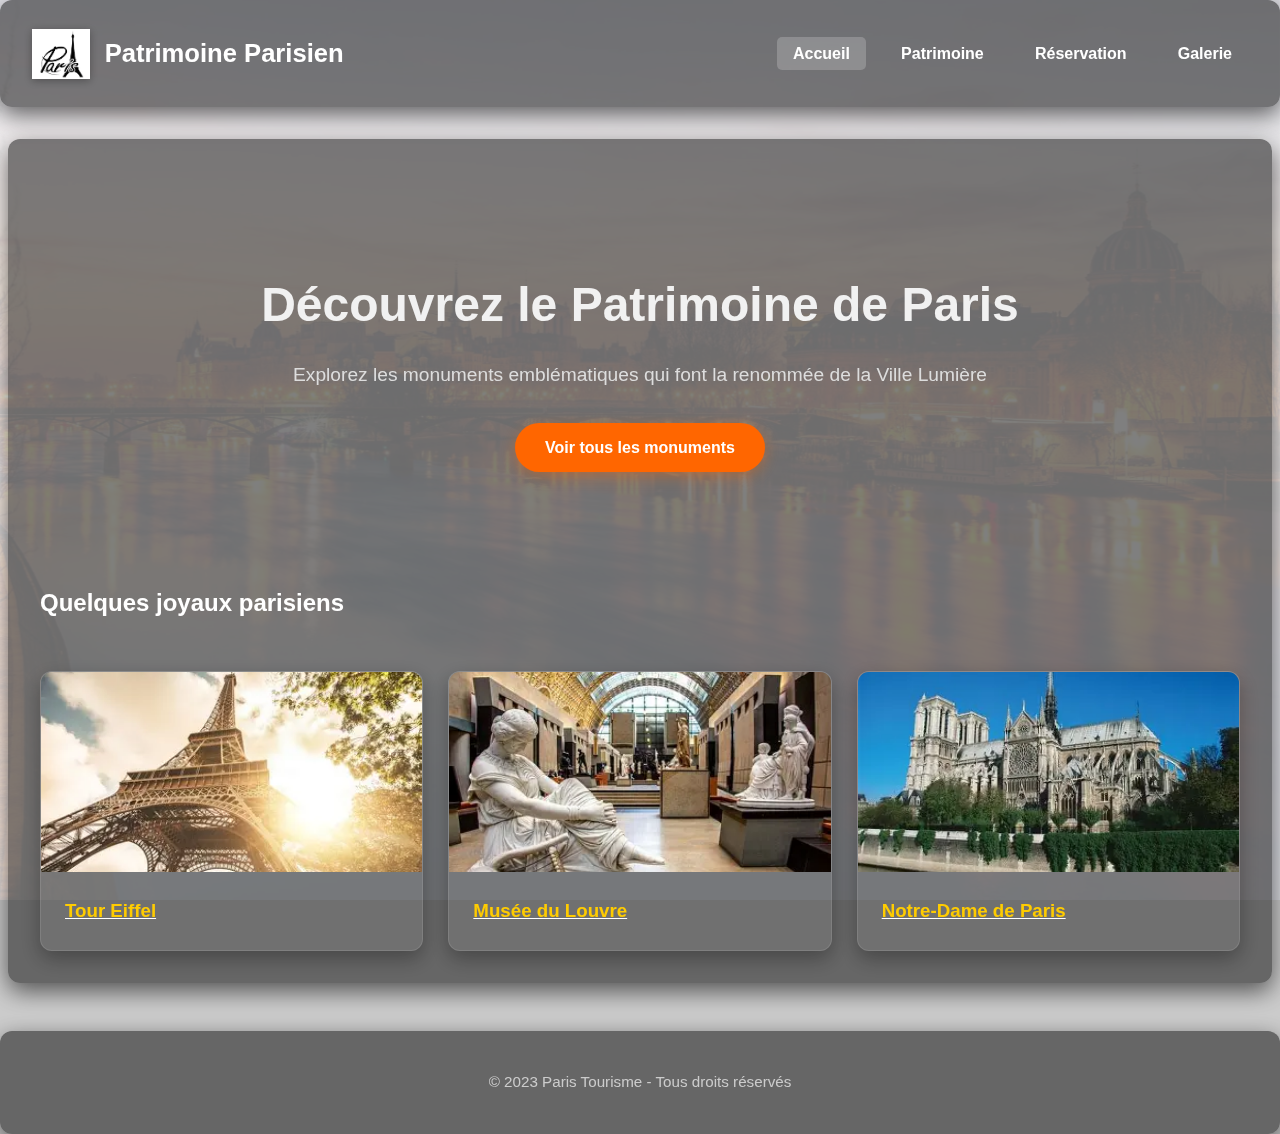
<file: paris-tourrisme/index.html>
<!DOCTYPE html>
<html lang="fr">
<head>
  <meta charset="UTF-8">
  <meta name="viewport" content="width=device-width, initial-scale=1.0">
  <title>Patrimoine de Paris | Accueil</title>
  <style>
    /* Fond d'écran fixe global */
    body::before {
      content: "";
      position: fixed;
      top: 0; left: 0;
      width: 100vw;
      height: 100vh;
      background: url('assets/images/background.jpg') center center / cover no-repeat;
      z-index: -2;
    }

    body::after {
      content: "";
      position: fixed;
      top: 0; left: 0;
      width: 100%;
      height: 100%;
      background: rgba(255, 255, 255, 0.85); /* voile blanc translucide */
      z-index: -1;
    }

    body {
      margin: 0;
      font-family: 'Segoe UI', Tahoma, Geneva, Verdana, sans-serif;
      color: #333;
      line-height: 1.6;
      min-height: 100vh;
    }

    /* Header */
    header {
      background: rgba(30, 87, 153, 0.9);
      color: white;
      padding: 1rem;
      display: flex;
      justify-content: space-between;
      align-items: center;
      box-shadow: 0 2px 10px rgba(0, 0, 0, 0.2);
      position: relative;
    }

    .logo-container {
      display: flex;
      align-items: center;
      gap: 15px;
    }

    .logo {
      height: 50px;
      width: auto;
      filter: drop-shadow(0 2px 4px rgba(0, 0, 0, 0.3));
    }

    nav ul {
      display: flex;
      list-style: none;
      gap: 20px;
      margin: 0;
      padding: 0;
    }

    nav a {
      color: white;
      text-decoration: none;
      font-weight: bold;
      padding: 8px 15px;
      border-radius: 5px;
      transition: all 0.3s ease;
    }

    nav a:hover, nav a.active {
      background-color: rgba(255, 255, 255, 0.2);
      transform: translateY(-2px);
    }

    main {
      max-width: 1200px;
      margin: 2rem auto;
      padding: 2rem;
      background-color: rgba(255, 255, 255, 0.95);
      border-radius: 10px;
      box-shadow: 0 5px 15px rgba(0, 0, 0, 0.1);
      backdrop-filter: blur(3px);
    }

    .hero {
      text-align: center;
      padding: 4rem 2rem;
      margin-bottom: 3rem;
    }

    .hero h1 {
      font-size: 3rem;
      color: #1e5799;
      margin-bottom: 1rem;
    }

    .hero p {
      font-size: 1.2rem;
      max-width: 800px;
      margin: 0 auto 2rem;
    }

    .btn {
      display: inline-block;
      background: #1e5799;
      color: white;
      padding: 12px 30px;
      border-radius: 50px;
      text-decoration: none;
      font-weight: bold;
      transition: all 0.3s ease;
      box-shadow: 0 4px 10px rgba(30, 87, 153, 0.3);
    }

    .btn:hover {
      background: #15467c;
      transform: translateY(-3px);
      box-shadow: 0 6px 15px rgba(30, 87, 153, 0.4);
    }

    .grid {
      display: grid;
      grid-template-columns: repeat(auto-fill, minmax(280px, 1fr));
      gap: 25px;
      margin-top: 3rem;
    }

    .card {
      background: white;
      border-radius: 8px;
      overflow: hidden;
      box-shadow: 0 5px 15px rgba(0, 0, 0, 0.1);
      transition: all 0.3s ease;
    }

    .card:hover {
      transform: translateY(-10px);
      box-shadow: 0 15px 30px rgba(0, 0, 0, 0.15);
    }

    .card-img {
      width: 100%;
      height: 200px;
      object-fit: cover;
      display: block;
    }

    .card-content {
      padding: 1.5rem;
    }

    .card-content h3 {
      margin: 0;
      color: #1e5799;
    }

    footer {
      background: rgba(30, 87, 153, 0.9);
      color: white;
      text-align: center;
      padding: 1.5rem;
      margin-top: 3rem;
    }

    @media (max-width: 768px) {
      header {
        flex-direction: column;
        text-align: center;
      }

      nav ul {
        margin-top: 1rem;
      }

      .hero h1 {
        font-size: 2.2rem;
      }
    }
  </style>
  <link rel="stylesheet" href="assets/css/style.css">

</head>
<body>
  <header>
    <div class="logo-container">
      <img src="assets/images/logo.png" alt="Logo Paris" class="logo">
      <h1 class="site-title">Patrimoine Parisien</h1>
    </div>
    <nav>
      <ul>
        <li><a href="index.html" class="active">Accueil</a></li>
        <li><a href="patrimoine.html">Patrimoine</a></li>
        <li><a href="reservation.html">Réservation</a></li>
        <li><a href="galerie.html">Galerie</a></li>
      </ul>
    </nav>
  </header>

  <main>
    <section class="hero">
      <h1>Découvrez le Patrimoine de Paris</h1>
      <p>Explorez les monuments emblématiques qui font la renommée de la Ville Lumière</p>
      <a href="patrimoine.html" class="btn">Voir tous les monuments</a>
    </section>

    <h2>Quelques joyaux parisiens</h2>
    <div class="grid">
      <a href="sites/tour-eiffel.html" class="card">
        <img src="assets/images/heritage/tour-eiffel.jpg" alt="Tour Eiffel" class="card-img">
        <div class="card-content">
          <h3>Tour Eiffel</h3>
        </div>
      </a>

      <a href="sites/louvre.html" class="card">
        <img src="assets/images/heritage/louvre.jpg" alt="Louvre" class="card-img">
        <div class="card-content">
          <h3>Musée du Louvre</h3>
        </div>
      </a>

      <a href="sites/notre-dame.html" class="card">
        <img src="assets/images/heritage/notre-dame.jpg" alt="Notre-Dame" class="card-img">
        <div class="card-content">
          <h3>Notre-Dame de Paris</h3>
        </div>
      </a>
    </div>
  </main>

  <footer>
    <p>&copy; 2023 Paris Tourisme - Tous droits réservés</p>
  </footer>
</body>
</html>
</file>
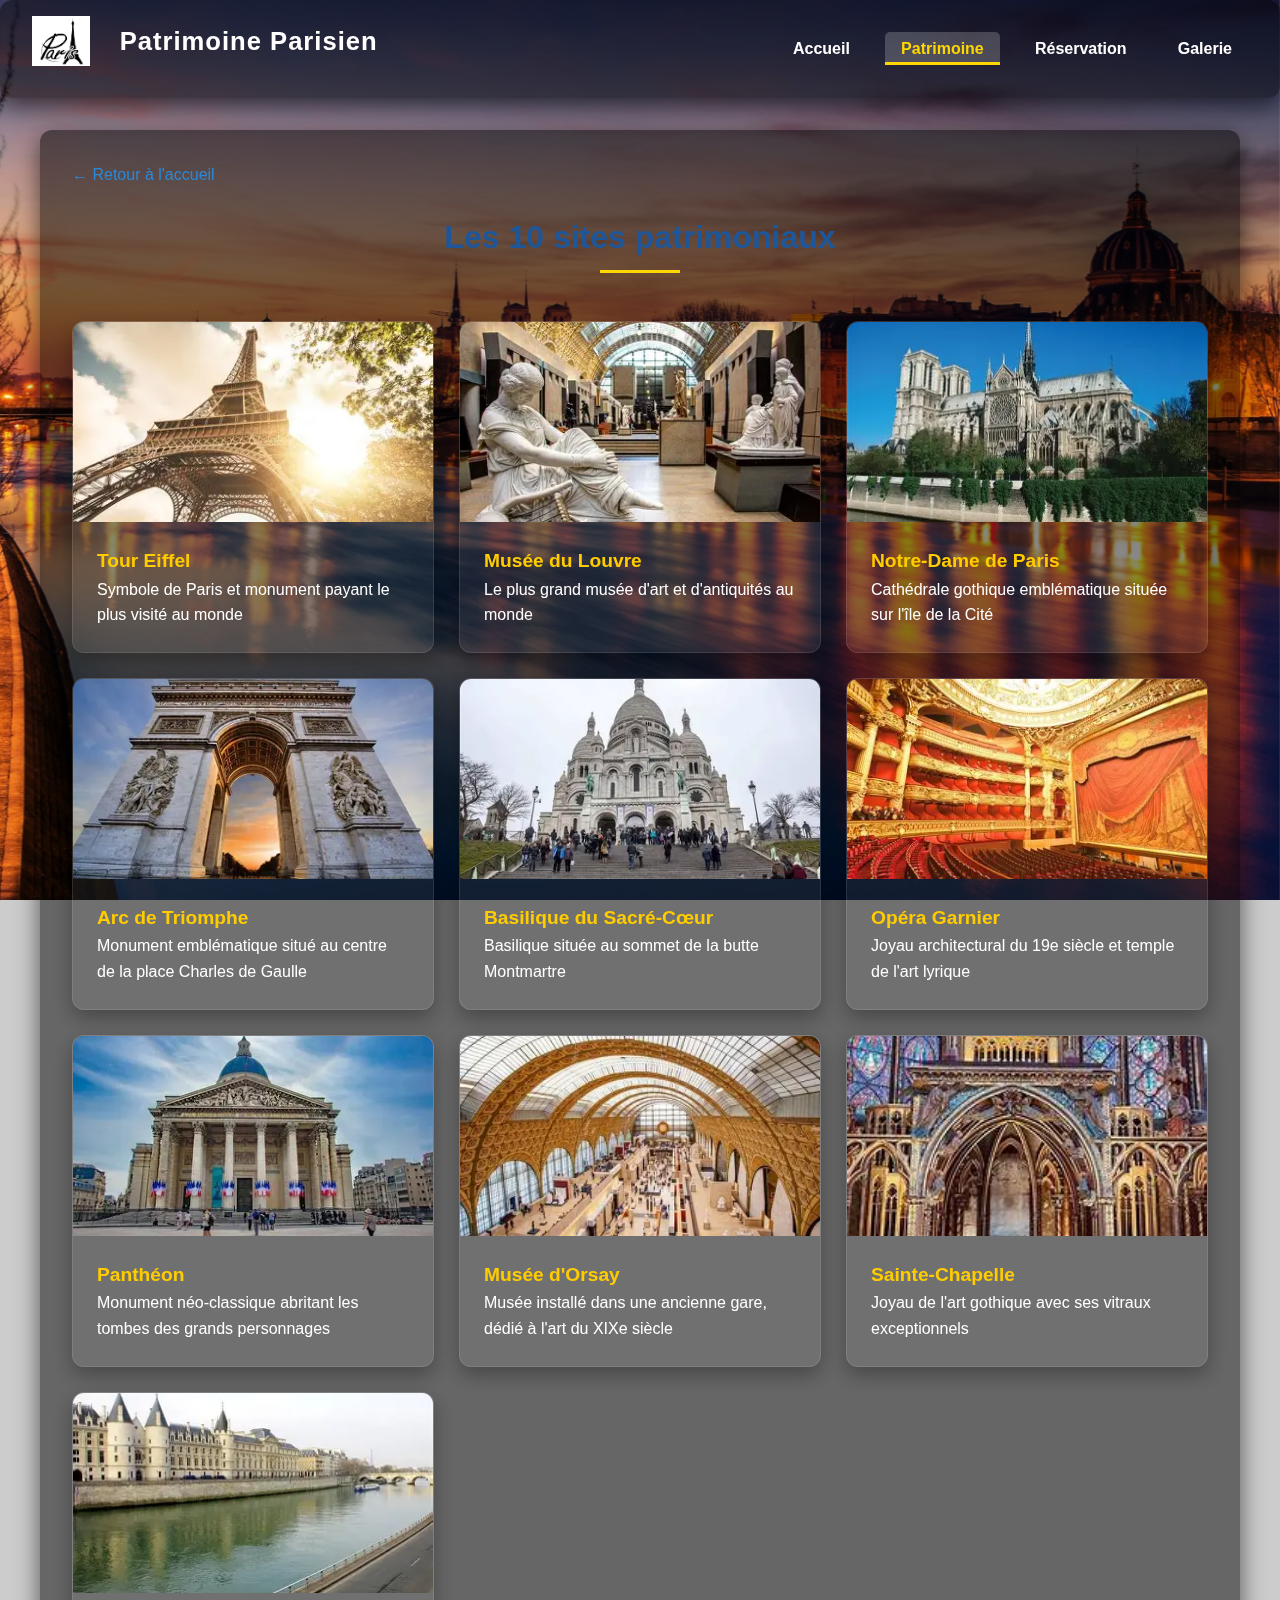
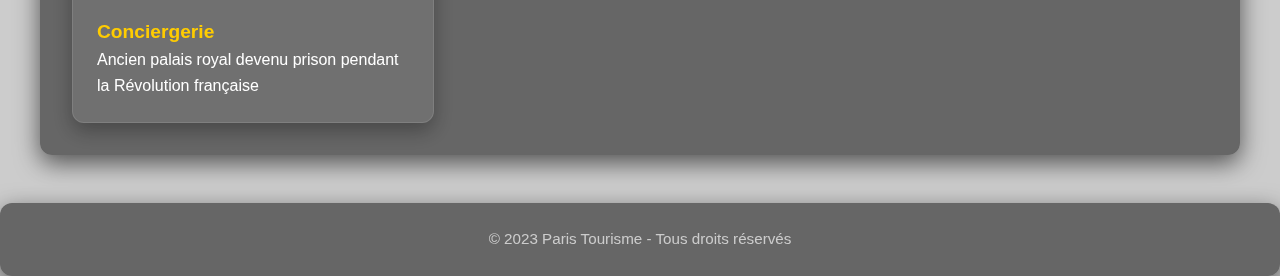
<file: paris-tourrisme/patrimoine.html>
<!DOCTYPE html>
<html lang="fr">
<head>
    <meta charset="UTF-8">
    <meta name="viewport" content="width=device-width, initial-scale=1.0">
    <title>Patrimoine de Paris</title>
    <style>
        /* Reset et polices */
        * {
            margin: 0;
            padding: 0;
            box-sizing: border-box;
            font-family: 'Segoe UI', Tahoma, Geneva, Verdana, sans-serif;
        }
        
        body {
            background-color: #f9f9f9;
            color: #333;
            line-height: 1.6;
        }
        
        /* En-tête */
        header {
            background: linear-gradient(135deg, #1e5799 0%, #207cca 51%, #2989d8 100%);
            color: white;
            padding: 1rem 2rem;
            box-shadow: 0 2px 10px rgba(0, 0, 0, 0.1);
            position: sticky;
            top: 0;
            z-index: 100;
        }
        
        .logo-container {
            display: flex;
            align-items: center;
            margin-bottom: 1rem;
        }
        
        .logo {
            height: 60px;
            margin-right: 15px;
        }
        
        .site-title {
            font-size: 2rem;
            font-weight: 300;
            letter-spacing: 1px;
        }
        
        /* Navigation */
        nav ul {
            display: flex;
            list-style: none;
            gap: 1.5rem;
        }
        
        nav a {
            color: white;
            text-decoration: none;
            font-weight: 500;
            padding: 0.5rem 0;
            position: relative;
            transition: all 0.3s ease;
        }
        
        nav a:hover {
            color: #ffd700;
        }
        
        nav a.active {
            color: #ffd700;
            font-weight: 600;
        }
        
        nav a.active:after {
            content: '';
            position: absolute;
            bottom: 0;
            left: 0;
            width: 100%;
            height: 3px;
            background: #ffd700;
        }
        
        /* Contenu principal */
        main {
            max-width: 1200px;
            margin: 2rem auto;
            padding: 0 2rem;
        }
        
        .back-btn {
            display: inline-block;
            margin-bottom: 1.5rem;
            color: #2989d8;
            text-decoration: none;
            font-weight: 500;
            transition: color 0.3s;
        }
        
        .back-btn:hover {
            color: #1e5799;
        }
        
        h2 {
            font-size: 2rem;
            margin-bottom: 2rem;
            color: #1e5799;
            text-align: center;
            position: relative;
            padding-bottom: 10px;
        }
        
        h2:after {
            content: '';
            position: absolute;
            bottom: 0;
            left: 50%;
            transform: translateX(-50%);
            width: 80px;
            height: 3px;
            background: #ffd700;
        }
        
        /* Grille des sites */
        .grid {
            display: grid;
            grid-template-columns: repeat(auto-fill, minmax(280px, 1fr));
            gap: 2rem;
            margin-top: 2rem;
        }
        
        .card {
            background: white;
            border-radius: 8px;
            overflow: hidden;
            box-shadow: 0 5px 15px rgba(0, 0, 0, 0.1);
            transition: transform 0.3s ease, box-shadow 0.3s ease;
            text-decoration: none;
            color: inherit;
        }
        
        .card:hover {
            transform: translateY(-10px);
            box-shadow: 0 15px 30px rgba(0, 0, 0, 0.15);
        }
        
        .card-img {
            width: 100%;
            height: 200px;
            object-fit: cover;
            display: block;
        }
        
        .card-content {
            padding: 1.5rem;
        }
        
        .card-content h3 {
            font-size: 1.2rem;
            margin-bottom: 0.5rem;
            color: #1e5799;
        }
        
        /* Pied de page */
        footer {
            background: #333;
            color: white;
            text-align: center;
            padding: 1.5rem;
            margin-top: 3rem;
        }
        
        /* Responsive */
        @media (max-width: 768px) {
            .site-title {
                font-size: 1.5rem;
            }
            
            nav ul {
                flex-direction: column;
                gap: 0.5rem;
            }
            
            .grid {
                grid-template-columns: 1fr;
            }
        }
    </style>
</head>
<body>
    <header>
        <div class="logo-container">
            <img src="assets/images/logo.png" alt="Logo Paris" class="logo">
            <h1 class="site-title">Patrimoine Parisien</h1>
        </div>
        <nav>
            <ul>
                <li><a href="index.html">Accueil</a></li>
                <li><a href="patrimoine.html" class="active">Patrimoine</a></li>
                <li><a href="reservation.html">Réservation</a></li>
                <li><a href="galerie.html">Galerie</a></li>
            </ul>
        </nav>
        <link rel="stylesheet" href="assets/css/style.css">

    </header>

    <main>
        <a href="index.html" class="back-btn">← Retour à l'accueil</a>
        
        <h2>Les 10 sites patrimoniaux</h2>
        
        <div class="grid">
            <!-- Site 1 -->
            <a href="sites/tour-eiffel.html" class="card">
                <img src="assets/images/heritage/tour-eiffel.jpg" alt="Tour Eiffel" class="card-img">
                <div class="card-content">
                    <h3>Tour Eiffel</h3>
                    <p>Symbole de Paris et monument payant le plus visité au monde</p>
                </div>
            </a>
            
            <!-- Site 2 -->
            <a href="sites/louvre.html" class="card">
                <img src="assets/images/heritage/louvre.jpg" alt="Louvre" class="card-img">
                <div class="card-content">
                    <h3>Musée du Louvre</h3>
                    <p>Le plus grand musée d'art et d'antiquités au monde</p>
                </div>
            </a>
            
            <!-- Site 3 -->
            <a href="sites/notre-dame.html" class="card">
                <img src="assets/images/heritage/notre-dame.jpg" alt="Notre-Dame de Paris" class="card-img">
                <div class="card-content">
                    <h3>Notre-Dame de Paris</h3>
                    <p>Cathédrale gothique emblématique située sur l'île de la Cité</p>
                </div>
            </a>
            
            <!-- Site 4 -->
            <a href="sites/arc-triomphe.html" class="card">
                <img src="assets/images/heritage/arc-triomphe.jpg" alt="Arc de Triomphe" class="card-img">
                <div class="card-content">
                    <h3>Arc de Triomphe</h3>
                    <p>Monument emblématique situé au centre de la place Charles de Gaulle</p>
                </div>
            </a>
            
            <!-- Site 5 -->
            <a href="sites/sacre-coeur.html" class="card">
                <img src="assets/images/heritage/sacre-coeur.jpg" alt="Sacré-Cœur" class="card-img">
                <div class="card-content">
                    <h3>Basilique du Sacré-Cœur</h3>
                    <p>Basilique située au sommet de la butte Montmartre</p>
                </div>
            </a>
            
            <!-- Site 6 -->
            <a href="sites/opera-garnier.html" class="card">
                <img src="assets/images/heritage/opera-garnier.jpg" alt="Opéra Garnier" class="card-img">
                <div class="card-content">
                    <h3>Opéra Garnier</h3>
                    <p>Joyau architectural du 19e siècle et temple de l'art lyrique</p>
                </div>
            </a>
            
            <!-- Site 7 -->
            <a href="sites/pantheon.html" class="card">
                <img src="assets/images/heritage/pantheon.jpg" alt="Panthéon" class="card-img">
                <div class="card-content">
                    <h3>Panthéon</h3>
                    <p>Monument néo-classique abritant les tombes des grands personnages</p>
                </div>
            </a>
            
            <!-- Site 8 -->
            <a href="sites/musee-orsay.html" class="card">
                <img src="assets/images/heritage/musee-orsay.jpg" alt="Musée d'Orsay" class="card-img">
                <div class="card-content">
                    <h3>Musée d'Orsay</h3>
                    <p>Musée installé dans une ancienne gare, dédié à l'art du XIXe siècle</p>
                </div>
            </a>
            
            <!-- Site 9 -->
            <a href="sites/sainte-chapelle.html" class="card">
                <img src="assets/images/heritage/sainte-chapelle.jpg" alt="Sainte-Chapelle" class="card-img">
                <div class="card-content">
                    <h3>Sainte-Chapelle</h3>
                    <p>Joyau de l'art gothique avec ses vitraux exceptionnels</p>
                </div>
            </a>
            
            <!-- Site 10 -->
            <a href="sites/conciergerie.html" class="card">
                <img src="assets/images/heritage/conciergerie.jpg" alt="Conciergerie" class="card-img">
                <div class="card-content">
                    <h3>Conciergerie</h3>
                    <p>Ancien palais royal devenu prison pendant la Révolution française</p>
                </div>
            </a>
        </div>
    </main>

    <footer>
        <p>&copy; 2023 Paris Tourisme - Tous droits réservés</p>
    </footer>
</body>
</html>
</file>
<file: paris-tourrisme/assets/css/style.css>
/* ----- Fond d'écran visible et immersif ----- */
body::before {
  content: "";
  position: fixed;
  top: 0;
  left: 0;
  width: 100vw;
  height: 100vh;
  background: url('../images/background.jpg') no-repeat center center / cover;
  z-index: -1;
}

/* ----- Style général ----- */
body {
  margin: 0;
  font-family: 'Segoe UI', Tahoma, Geneva, Verdana, sans-serif;
  color: #fff;
  background-color: rgba(0,0,0,0.2); /* sécurité si image ne charge pas */
  line-height: 1.6;
}

main, header, footer {
  background: rgba(0, 0, 0, 0.5); /* voile sombre transparent */
  border-radius: 12px;
  backdrop-filter: none; /* aucun flou */
  box-shadow: 0 8px 24px rgba(0, 0, 0, 0.6);
}

/* ----- Header élégant ----- */
header {
  position: sticky;
  top: 0;
  z-index: 10;
  display: flex;
  justify-content: space-between;
  align-items: center;
  padding: 1rem 2rem;
}

.logo-container {
  display: flex;
  align-items: center;
  gap: 15px;
}

.logo {
  height: 50px;
  width: auto;
}

.site-title {
  font-size: 1.6rem;
  font-weight: bold;
  color: #fff;
}

/* ----- Navigation ----- */
nav ul {
  list-style: none;
  display: flex;
  gap: 1.2rem;
  margin: 0;
  padding: 0;
}

nav a {
  color: #fff;
  font-weight: bold;
  padding: 8px 16px;
  border-radius: 5px;
  transition: all 0.3s ease;
}

nav a:hover, nav a.active {
  background-color: rgba(255, 255, 255, 0.2);
  transform: scale(1.05);
}

/* ----- Section principale ----- */
main {
  max-width: 1200px;
  margin: 2rem auto;
  padding: 2rem;
}

/* ----- Hero ----- */
.hero {
  text-align: center;
  padding: 4rem 2rem;
}

.hero h1 {
  font-size: 3rem;
  margin-bottom: 1rem;
  color: #f1f1f1;
}

.hero p {
  font-size: 1.2rem;
  max-width: 800px;
  margin: 0 auto 2rem;
  color: #ddd;
}

/* ----- Bouton stylé ----- */
.btn {
  display: inline-block;
  background: #ff6600;
  color: white;
  padding: 12px 30px;
  border-radius: 30px;
  text-decoration: none;
  font-weight: bold;
  transition: all 0.3s ease;
  box-shadow: 0 4px 15px rgba(255, 102, 0, 0.4);
}

.btn:hover {
  background: #e65c00;
  transform: translateY(-3px);
  box-shadow: 0 6px 20px rgba(255, 102, 0, 0.5);
}

/* ----- Grille de cartes ----- */
.grid {
  display: grid;
  grid-template-columns: repeat(auto-fit, minmax(280px, 1fr));
  gap: 25px;
  margin-top: 3rem;
}

.card {
  background: rgba(255, 255, 255, 0.07);
  border: 1px solid rgba(255, 255, 255, 0.1);
  border-radius: 12px;
  overflow: hidden;
  transition: all 0.3s ease;
  box-shadow: 0 8px 20px rgba(0, 0, 0, 0.3);
  color: #fff;
}

.card:hover {
  transform: translateY(-10px);
  box-shadow: 0 12px 30px rgba(0, 0, 0, 0.5);
}

.card-img {
  width: 100%;
  height: 200px;
  object-fit: cover;
  display: block;
}

.card-content {
  padding: 1.5rem;
}

.card-content h3 {
  margin: 0;
  color: #ffcc00;
}

/* ----- Footer ----- */
footer {
  text-align: center;
  padding: 1.5rem;
  margin-top: 3rem;
  font-size: 0.95rem;
  color: #ccc;
}

/* ----- Responsive ----- */
@media (max-width: 768px) {
  header {
    flex-direction: column;
    text-align: center;
  }

  nav ul {
    flex-direction: column;
    margin-top: 1rem;
  }

  .hero h1 {
    font-size: 2rem;
  }

  .hero p {
    font-size: 1rem;
  }
}
</file>
